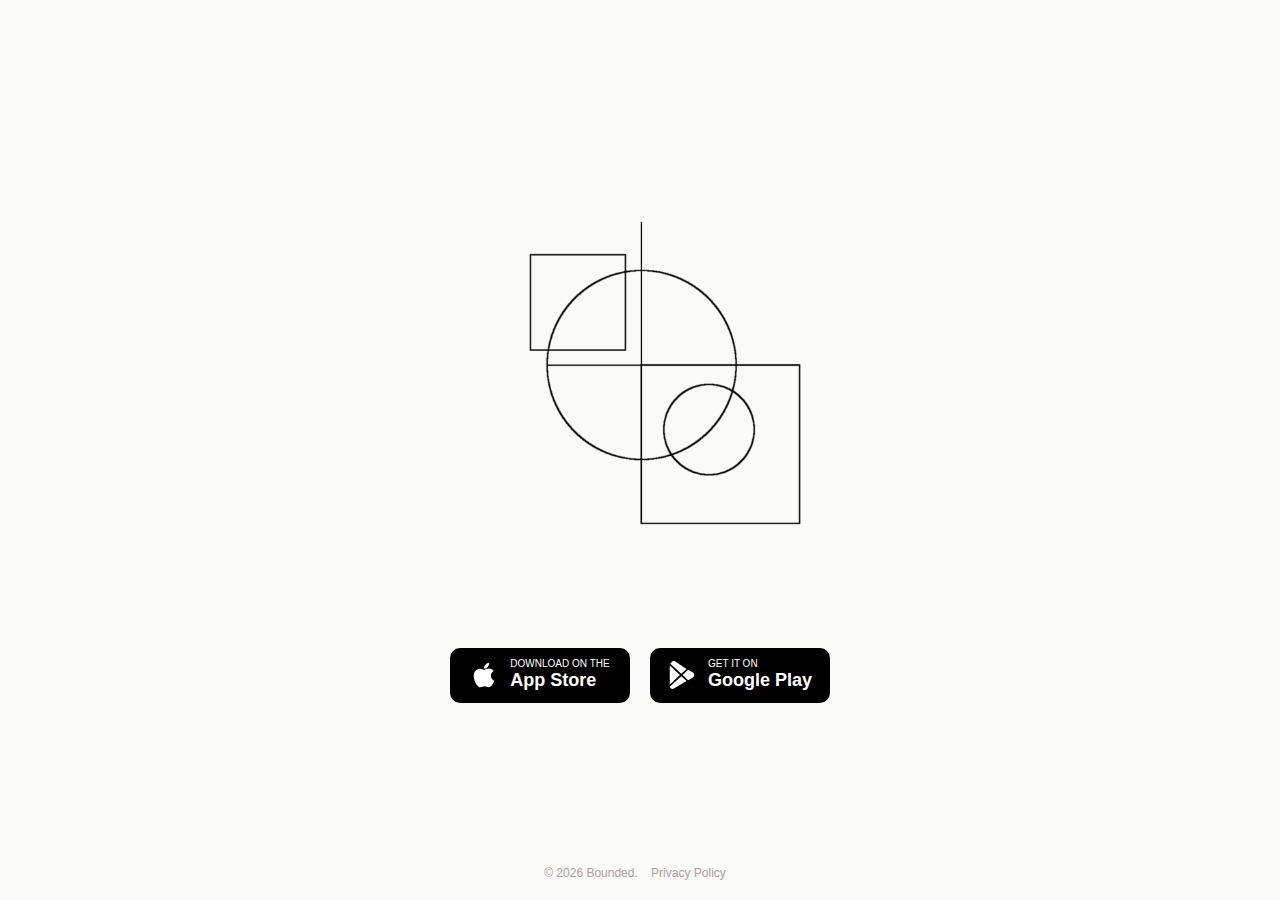
<file: index.html>
<!DOCTYPE html>
<html lang="en">
<head>
    <meta charset="UTF-8">
    <meta name="viewport" content="width=device-width, initial-scale=1.0">
    <title>Bounded Designs</title>
    <style>
        /* --- RESET & BASE STYLES --- */
        * {
            box-sizing: border-box;
            margin: 0;
            padding: 0;
        }

        body {
            background-color: #FAFAF9; 
            font-family: -apple-system, BlinkMacSystemFont, "Segoe UI", Roboto, Helvetica, Arial, sans-serif;
            height: 100vh;
            width: 100vw;
            overflow: hidden; 
            display: flex;
            flex-direction: column;
            justify-content: center;
            align-items: center;
        }

        /* --- LOGO --- */
        .logo-container {
            margin-bottom: 100px; 
            animation: fadeIn 1.5s ease-out; 
        }

        .logo {
            width: 350px; 
            height: auto;
            display: block;
        }

        /* --- BUTTON CONTAINER --- */
        .button-container {
            display: flex;
            gap: 20px;
            animation: slideUp 1.2s ease-out;
        }

        /* --- STORE BUTTONS --- */
        .store-btn {
            text-decoration: none;
            display: inline-flex;
            align-items: center;
            justify-content: center;
            width: 180px;
            height: 55px;
            background-color: #000;
            color: #fff;
            border-radius: 10px;
            border: 2px solid #000;
            transition: all 0.3s ease;
        }

        .store-btn:hover {
            background-color: #fff;
            color: #000;
            transform: translateY(-2px);
            box-shadow: 0 4px 15px rgba(0,0,0,0.1);
        }

        .btn-text {
            text-align: left;
            line-height: 1.2;
        }

        .small-txt {
            font-size: 10px;
            text-transform: uppercase;
            display: block;
        }

        .big-txt {
            font-size: 18px;
            font-weight: bold;
            display: block;
        }

        /* --- ICONS --- */
        .icon-svg {
            width: 28px;
            height: 28px;
            margin-right: 12px;
            fill: currentColor; 
        }

        /* --- ANIMATIONS --- */
        @keyframes fadeIn {
            from { opacity: 0; }
            to { opacity: 1; }
        }

        @keyframes slideUp {
            from { opacity: 0; transform: translateY(20px); }
            to { opacity: 1; transform: translateY(0); }
        }

        /* --- MOBILE RESPONSIVENESS --- */
        @media (max-width: 600px) {
            .button-container {
                flex-direction: column; 
            }
            .logo {
                width: 280px;
            }
        }
        
        /* --- FOOTER & PRIVACY STYLES --- */
        footer {
            position: absolute;
            bottom: 20px;
            font-size: 12px;
            color: #A8A29E;
        }

        footer a {
            color: #A8A29E;
            text-decoration: none;
            margin: 0 10px;
            cursor: pointer;
        }

        footer a:hover {
            text-decoration: underline;
            color: #000;
        }

        #privacy-modal {
            display: none; /* Hidden by default */
            position: fixed;
            top: 0; left: 0; width: 100%; height: 100%;
            background: rgba(250, 250, 249, 1.0); /* Solid background for readability */
            overflow-y: auto;
            padding: 60px 20px;
            z-index: 1000;
            animation: fadeIn 0.3s ease-out;
        }

        .modal-content {
            max-width: 600px;
            margin: 0 auto;
            line-height: 1.6;
            color: #333;
            font-size: 14px;
        }
        
        .modal-content h1 {
            font-size: 24px;
            margin-bottom: 20px;
        }
        
        .modal-content h2 {
            font-size: 16px;
            margin-top: 20px;
            margin-bottom: 10px;
            text-transform: uppercase;
            color: #000;
        }

        .close-btn {
            display: inline-block;
            margin-bottom: 30px;
            cursor: pointer;
            font-weight: bold;
            text-transform: uppercase;
            letter-spacing: 1px;
            padding: 10px 0;
            border-bottom: 1px solid transparent;
            transition: border-color 0.2s;
        }
        
        .close-btn:hover {
            border-bottom: 1px solid #000;
        }
    </style>
</head>
<body>

    <div class="logo-container">
        <img src="logo.png" alt="Bounded App Logo" class="logo">
    </div>

    <div class="button-container">
        
        <a href="#" class="store-btn">
            <svg class="icon-svg" viewBox="0 0 384 512" xmlns="http://www.w3.org/2000/svg"><path d="M318.7 268.7c-.2-36.7 16.4-64.4 50-84.8-18.8-26.9-47.2-41.7-84.7-44.6-35.5-2.8-74.3 20.7-88.5 20.7-15 0-49.4-19.7-76.4-19.7C63.3 141.2 4 184.8 4 273.5q0 39.3 14.4 81.2c12.8 36.7 59 126.7 107.2 125.2 25.2-.6 43-17.9 75.8-17.9 31.8 0 48.3 17.9 76.4 17.9 48.6-.7 90.4-82.5 102.6-119.3-65.2-30.7-61.7-90-61.7-91.9zm-56.6-164.2c27.3-32.4 24.8-61.9 24-72.5-24.1 1.4-52 16.4-67.9 34.9-17.5 19.8-27.8 44.3-25.6 71.9 26.1 2 49.9-11.4 69.5-34.3z"/></svg>
            <div class="btn-text">
                <span class="small-txt">Download on the</span>
                <span class="big-txt">App Store</span>
            </div>
        </a>

        <a href="#" class="store-btn">
            <svg class="icon-svg" viewBox="0 0 16 16" xmlns="http://www.w3.org/2000/svg">
                <path d="M14.222 9.374c1.037-.61 1.037-2.137 0-2.748L11.528 5.04 8.32 8l3.207 2.96zm-3.595 2.116L7.583 8.68 1.03 14.73c.201 1.029 1.36 1.61 2.303 1.055zM1 13.396V2.603L6.846 8zM1.03 1.27l6.553 6.05 3.044-2.81L4.096.217C3.153-.337 1.994.245 1.793 1.27z"/>
            </svg>
            <div class="btn-text">
                <span class="small-txt">Get it on</span>
                <span class="big-txt">Google Play</span>
            </div>
        </a>

    </div>
    
    <footer>
        <p>&copy; 2026 Bounded. <a onclick="togglePrivacy()">Privacy Policy</a></p>
    </footer>

    <div id="privacy-modal">
        <div class="modal-content">
            <span class="close-btn" onclick="togglePrivacy()">← Back to Home</span>
            
            <h1>Privacy Policy</h1>
            <p><strong>Last Updated: January 29, 2026</strong></p>
            <br>
            <p>We respect your privacy. This policy explains the privacy practices for the "Bounded" mobile application.</p>

            <h2>1. Information Collection</h2>
            <p>Bounded is a standalone utility application. We do not collect, store, transmit, or share any personally identifiable information (PII) or usage data from users.</p>

            <h2>2. App Permissions & Data Usage</h2>
            <p>The app performs all calculations and visualizations locally on your device. Any data entered into the app (such as measurements or conversion values) remains strictly on your device and is not transmitted to external servers.</p>

            <h2>3. Third-Party Services</h2>
            <p>Bounded does not use third-party analytics, tracking services, or advertising networks. We do not share data with any external organizations.</p>

            <h2>4. Children’s Privacy</h2>
            <p>Since our application does not collect any data, it is safe for users of all ages. We do not knowingly collect personal information from children under the age of 13.</p>

            <h2>5. Changes to This Policy</h2>
            <p>We may update our Privacy Policy from time to time. You are advised to review this page periodically for any changes. Changes are effective immediately after they are posted on this page.</p>

            <h2>6. Contact Us</h2>
            <p>If you have any questions or suggestions about our Privacy Policy, do not hesitate to contact us at <strong>support@bounded.ca</strong>.</p>
            
            <br><br><br>
        </div>
    </div>

    <script>
        function togglePrivacy() {
            const modal = document.getElementById('privacy-modal');
            modal.style.display = (modal.style.display === 'block') ? 'none' : 'block';
            
            // Optional: Freeze body scrolling when modal is open
            if (modal.style.display === 'block') {
                document.body.style.overflow = 'hidden'; 
                // Allow scrolling inside modal
                modal.style.overflowY = 'auto'; 
            } else {
                document.body.style.overflow = 'hidden'; // Keep main page locked
            }
        }
    </script>

</body>
</html>
</file>
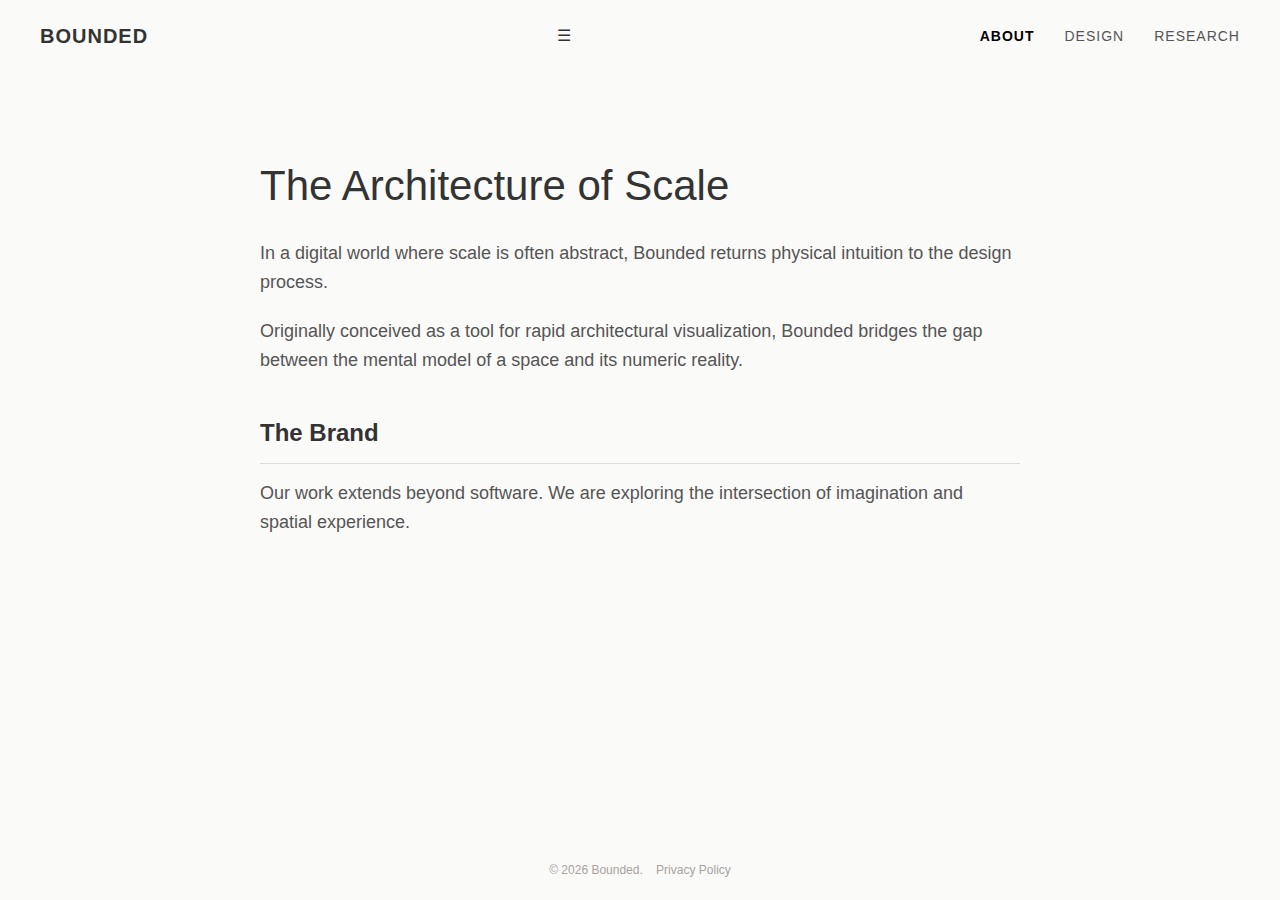
<file: about.html>
<!DOCTYPE html>
<html lang="en">
<head>
    <meta charset="UTF-8">
    <meta name="viewport" content="width=device-width, initial-scale=1.0">
    <title>About - Bounded</title>
    <link rel="stylesheet" href="style.css">
</head>
<body>

    <nav>
        <div class="nav-brand"><a href="index.html">BOUNDED</a></div>
        <div class="hamburger" id="hamburger-btn">☰</div>
        <div class="nav-links" id="nav-menu">
            <a href="about.html" class="active">About</a>
            <a href="services.html">Design</a>
            <a href="research.html">Research</a>
        </div>
    </nav>

    <div class="container">
        <h1>The Architecture of Scale</h1>
        <p>In a digital world where scale is often abstract, Bounded returns physical intuition to the design process.</p>
        <p>Originally conceived as a tool for rapid architectural visualization, Bounded bridges the gap between the mental model of a space and its numeric reality.</p>
        <h2>The Brand</h2>
        <p>Our work extends beyond software. We are exploring the intersection of imagination and spatial experience.</p>
    </div>

    <footer class="site-footer">
        &copy; 2026 Bounded. <a href="privacy.html">Privacy Policy</a>
    </footer>

    <script src="script.js"></script>
</body>

</html>
</file>
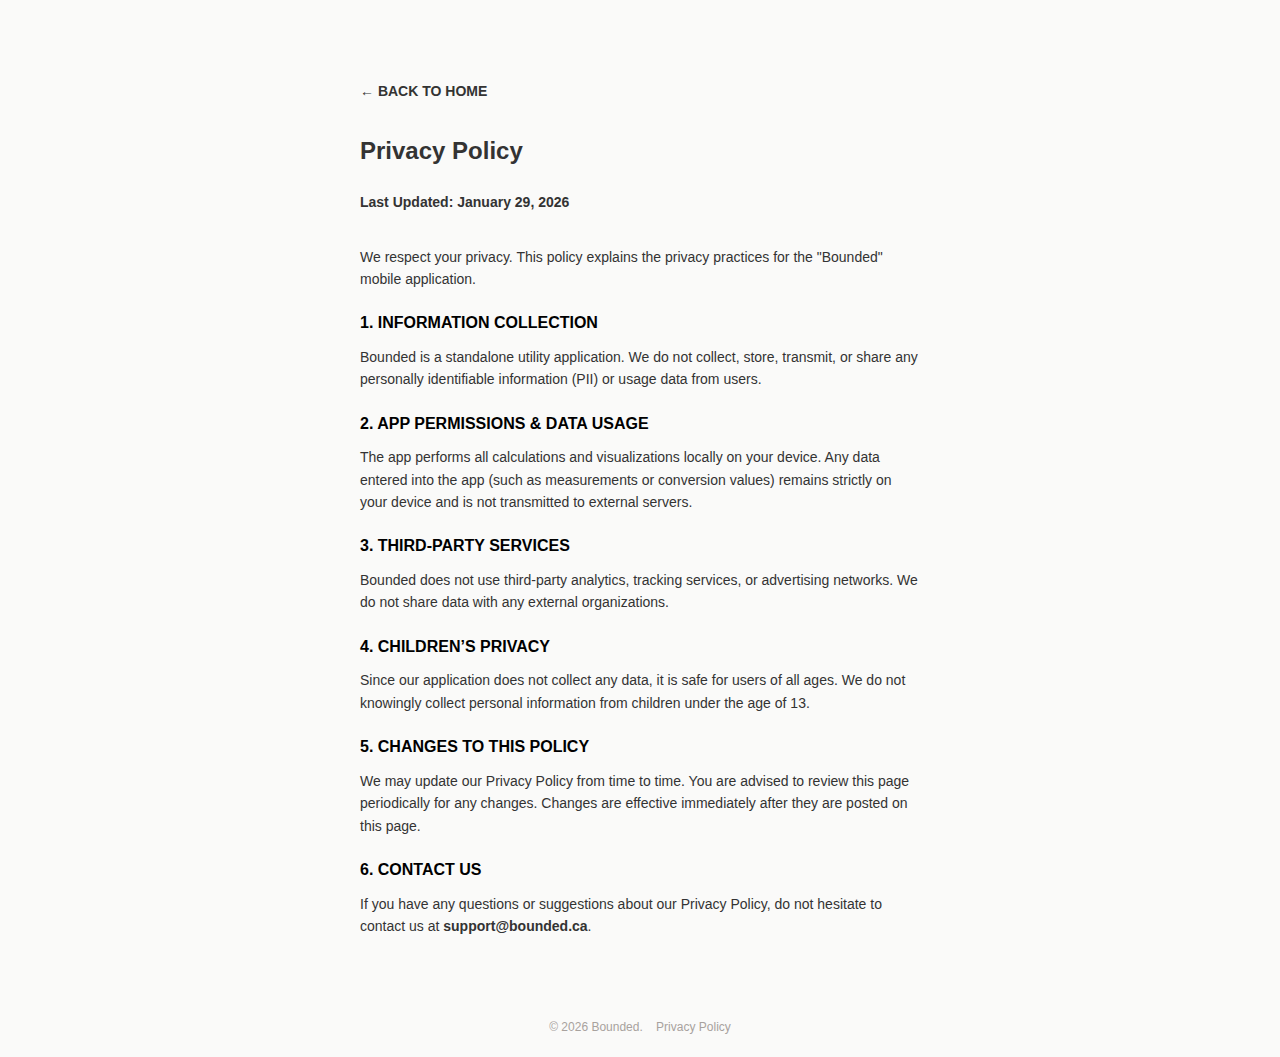
<file: privacy.html>
<!DOCTYPE html>
<html lang="en">
<head>
    <meta charset="UTF-8">
    <meta name="viewport" content="width=device-width, initial-scale=1.0">
    <title>Privacy Policy - Bounded</title>
    <link rel="stylesheet" href="style.css">
</head>
<body>
    
    <div class="container policy-document">
        <a href="index.html" style="font-weight: bold; text-transform: uppercase; font-size: 14px; display: inline-block; margin-bottom: 30px;">← Back to Home</a>
        
        <h1>Privacy Policy</h1>
        <p><strong>Last Updated: January 29, 2026</strong></p>
        <br>
        <p>We respect your privacy. This policy explains the privacy practices for the "Bounded" mobile application.</p>

        <h2>1. Information Collection</h2>
        <p>Bounded is a standalone utility application. We do not collect, store, transmit, or share any personally identifiable information (PII) or usage data from users.</p>

        <h2>2. App Permissions & Data Usage</h2>
        <p>The app performs all calculations and visualizations locally on your device. Any data entered into the app (such as measurements or conversion values) remains strictly on your device and is not transmitted to external servers.</p>

        <h2>3. Third-Party Services</h2>
        <p>Bounded does not use third-party analytics, tracking services, or advertising networks. We do not share data with any external organizations.</p>

        <h2>4. Children’s Privacy</h2>
        <p>Since our application does not collect any data, it is safe for users of all ages. We do not knowingly collect personal information from children under the age of 13.</p>

        <h2>5. Changes to This Policy</h2>
        <p>We may update our Privacy Policy from time to time. You are advised to review this page periodically for any changes. Changes are effective immediately after they are posted on this page.</p>

        <h2>6. Contact Us</h2>
        <p>If you have any questions or suggestions about our Privacy Policy, do not hesitate to contact us at <strong>support@bounded.ca</strong>.</p>
    </div>

    <footer class="site-footer">
        &copy; 2026 Bounded. <a href="privacy.html">Privacy Policy</a>
    </footer>

</body>
</html>
</file>
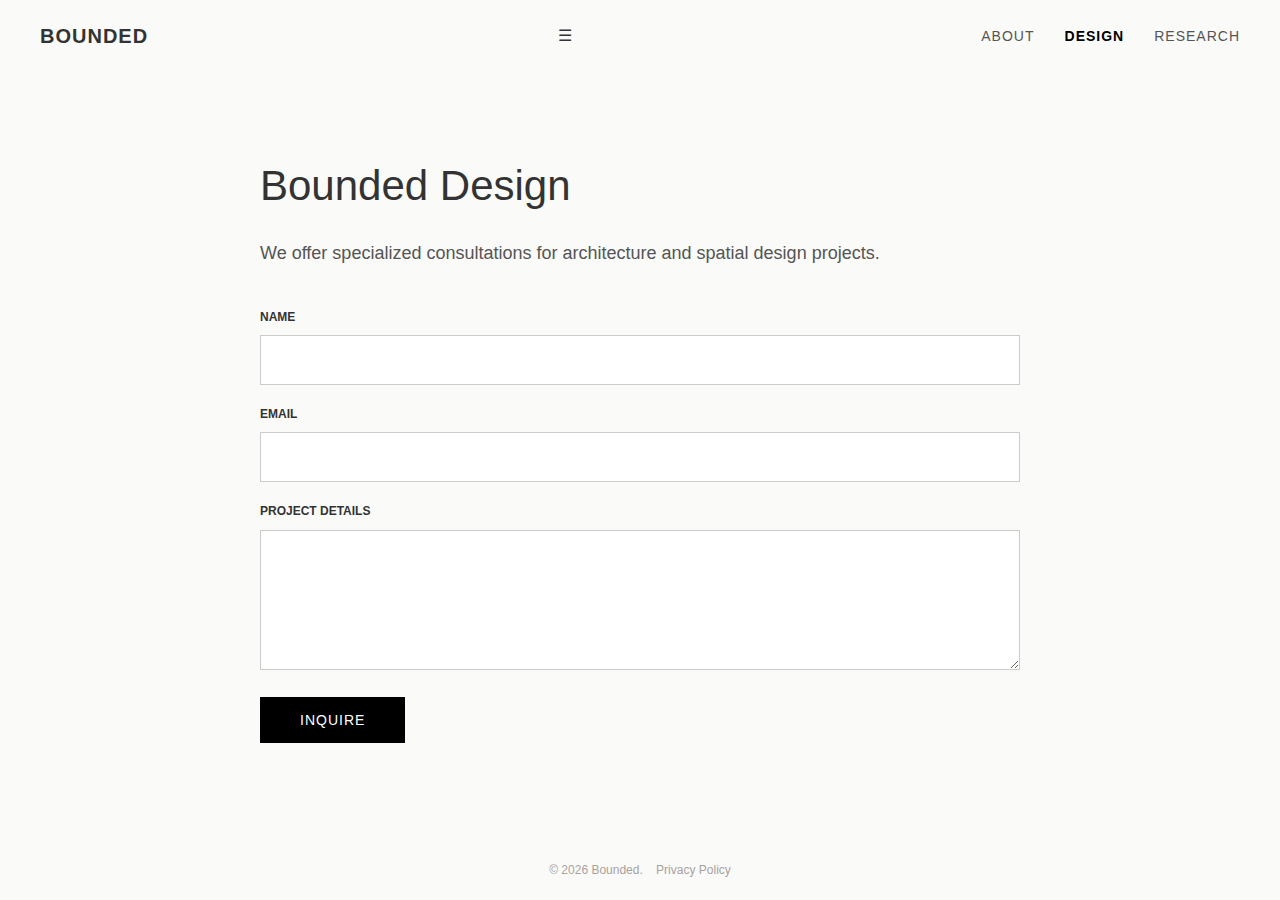
<file: services.html>
<!DOCTYPE html>
<html lang="en">
<head>
    <meta charset="UTF-8">
    <meta name="viewport" content="width=device-width, initial-scale=1.0">
    <title>Bounded Design Service</title>
    <link rel="stylesheet" href="style.css">
</head>
<body>

    <nav>
        <div class="nav-brand"><a href="index.html">BOUNDED</a></div>
        <div class="hamburger" id="hamburger-btn">☰</div>
        <div class="nav-links" id="nav-menu">
            <a href="about.html">About</a>
            <a href="services.html" class="active">Design</a>
            <a href="research.html">Research</a>
        </div>
    </nav>

    <div class="container">
        <h1>Bounded Design</h1>
        <p>We offer specialized consultations for architecture and spatial design projects.</p>
        
        <form action="https://formspree.io/f/mreagoqy" method="POST" style="margin-top: 40px;">
            <div class="form-group">
                <label>Name</label>
                <input type="text" name="name" required>
            </div>
            <div class="form-group">
                <label>Email</label>
                <input type="email" name="email" required>
            </div>
            <div class="form-group">
                <label>Project Details</label>
                <textarea name="message" rows="6" required></textarea>
            </div>
            <button type="submit" class="submit-btn">Inquire</button>
        </form>
    </div>

    <footer class="site-footer">
        &copy; 2026 Bounded. <a href="privacy.html">Privacy Policy</a>
    </footer>

    <script src="script.js"></script>
</body>

</html>
</file>
<file: style.css>
/* --- GLOBAL RESET --- */
* {
    box-sizing: border-box;
    margin: 0;
    padding: 0;
}

body {
    background-color: #FAFAF9;
    font-family: -apple-system, BlinkMacSystemFont, "Segoe UI", Roboto, Helvetica, Arial, sans-serif;
    color: #333;
    line-height: 1.6;
    min-height: 100vh;
    position: relative;
    padding-bottom: 60px; /* Space for footer */
}

a { text-decoration: none; color: inherit; }

/* --- NAVIGATION BAR --- */
nav {
    display: flex;
    justify-content: space-between;
    align-items: center;
    padding: 20px 40px;
    width: 100%;
    z-index: 100;
}

.nav-brand { font-weight: bold; font-size: 20px; letter-spacing: 1px; }

.nav-links { display: flex; gap: 30px; }

.nav-links a {
    font-size: 14px;
    text-transform: uppercase;
    letter-spacing: 1px;
    color: #555;
    transition: color 0.3s;
}

.nav-links a:hover, .nav-links a.active { color: #000; font-weight: bold; }

/* --- HOME PAGE ANIMATION --- */
.shape {
    position: absolute;
    border: 1px solid rgba(0,0,0,0.1); 
    z-index: -1; 
    opacity: 0;
    animation: floatUp 15s linear infinite;
}

@keyframes floatUp {
    0% { transform: translateY(100vh) rotate(0deg) scale(0.8); opacity: 0; }
    20% { opacity: 0.6; }
    80% { opacity: 0.6; }
    100% { transform: translateY(-20vh) rotate(360deg) scale(1.2); opacity: 0; }
}

/* --- STORE BUTTONS --- */
.button-container { display: flex; gap: 20px; margin-top: 40px; }
.store-btn {
    display: inline-flex; align-items: center; justify-content: center;
    width: 180px; height: 55px; background-color: #000; color: #fff;
    border-radius: 10px; border: 2px solid #000; transition: all 0.3s ease;
}
.store-btn:hover { background-color: #fff; color: #000; transform: translateY(-2px); }
.icon-svg { width: 28px; height: 28px; margin-right: 12px; fill: currentColor; }
.btn-text { text-align: left; line-height: 1.2; }
.small-txt { font-size: 10px; text-transform: uppercase; display: block; }
.big-txt { font-size: 18px; font-weight: bold; display: block; }

/* --- PAGE LAYOUTS --- */
.container {
    max-width: 800px;
    margin: 80px auto 60px; 
    padding: 0 20px;
}

h1 { font-size: 42px; margin-bottom: 20px; font-weight: 300; }
h2 { font-size: 24px; margin-top: 40px; margin-bottom: 15px; border-bottom: 1px solid #ddd; padding-bottom: 10px;}
p { margin-bottom: 20px; font-size: 18px; color: #555; }

/* --- FORMS --- */
.form-group { margin-bottom: 20px; }
label { display: block; margin-bottom: 8px; font-weight: bold; font-size: 12px; text-transform: uppercase; }
input, textarea {
    width: 100%; padding: 15px;
    border: 1px solid #ccc; background: #fff;
    font-family: inherit; font-size: 16px;
}
button.submit-btn {
    padding: 15px 40px; background: #000; color: #fff; border: none;
    font-size: 14px; text-transform: uppercase; letter-spacing: 1px; cursor: pointer;
}
button.submit-btn:hover { opacity: 0.8; }

/* --- RESEARCH LIST --- */
.article-card {
    background: #fff; padding: 30px; margin-bottom: 30px;
    border: 1px solid #eee; transition: transform 0.2s;
}
.article-card:hover { transform: translateY(-2px); box-shadow: 0 4px 20px rgba(0,0,0,0.05); }
.article-date { font-size: 12px; color: #999; margin-bottom: 10px; text-transform: uppercase; }
.article-title { font-size: 24px; margin-bottom: 10px; color: #000; }
.article-snippet { font-size: 16px; color: #666; }

/* --- FOOTER --- */
.site-footer {
    position: absolute;
    bottom: 20px;
    width: 100%;
    text-align: center;
    font-size: 12px;
    color: #A8A29E;
}
.site-footer a { color: #A8A29E; text-decoration: none; margin-left: 10px; }
.site-footer a:hover { text-decoration: underline; color: #000; }

/* --- MOBILE --- */
@media (max-width: 600px) {
    .nav-links { display: none; } 
    .button-container { flex-direction: column; }
    .site-footer { position: relative; margin-top: 40px; }
}

/* =========================================
   PRIVACY PAGE SPECIFIC STYLES (Restoring the Original Look)
   ========================================= */
.policy-document {
    max-width: 600px; /* Tighter width like the modal */
    font-size: 14px;  /* Smaller body text */
    color: #333;
}

.policy-document h1 {
    font-size: 24px; /* Much smaller than main site H1 */
    font-weight: bold;
    margin-bottom: 20px;
    border: none;
}

.policy-document h2 {
    font-size: 16px; 
    margin-top: 20px; 
    margin-bottom: 10px; 
    text-transform: uppercase; 
    color: #000;
    border: none; /* Remove the underline from main site style */
    padding: 0;
}

.policy-document p {
    font-size: 14px;
    color: #333;
    margin-bottom: 10px;
}
</file>
